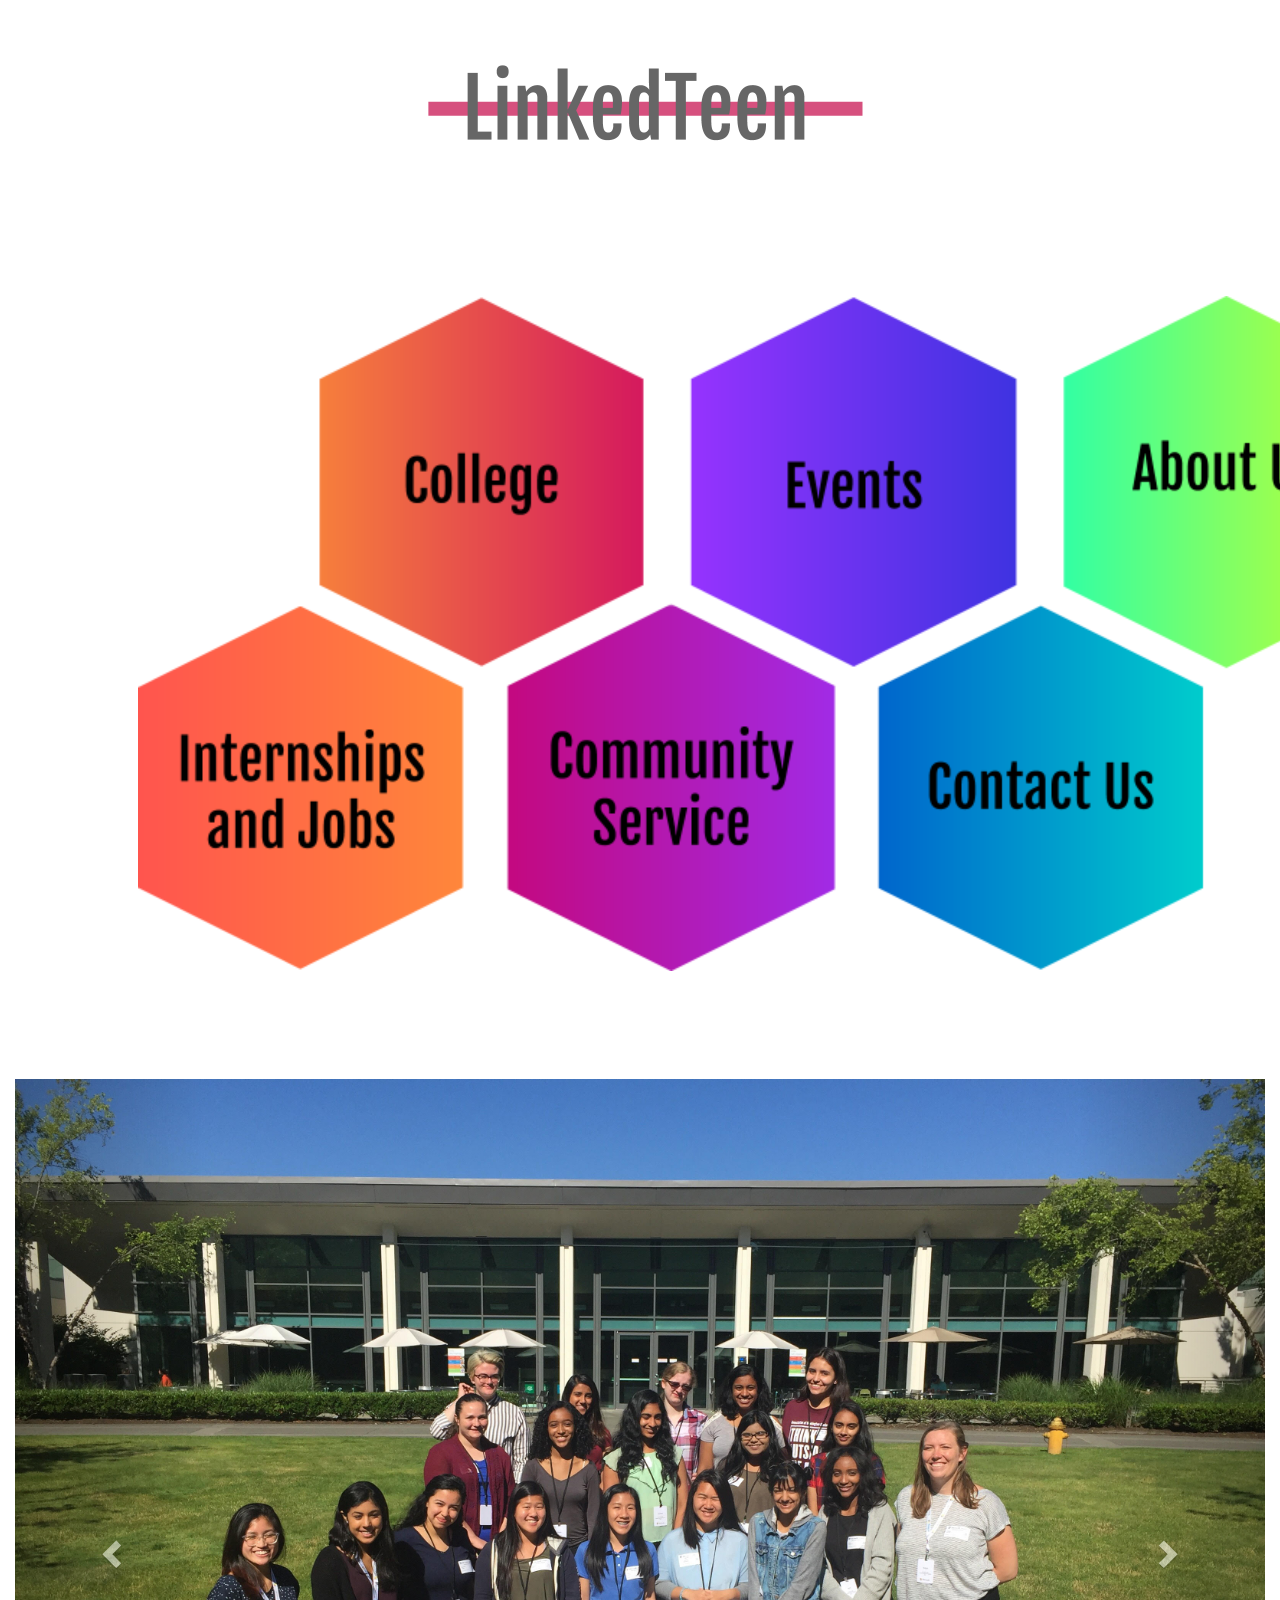
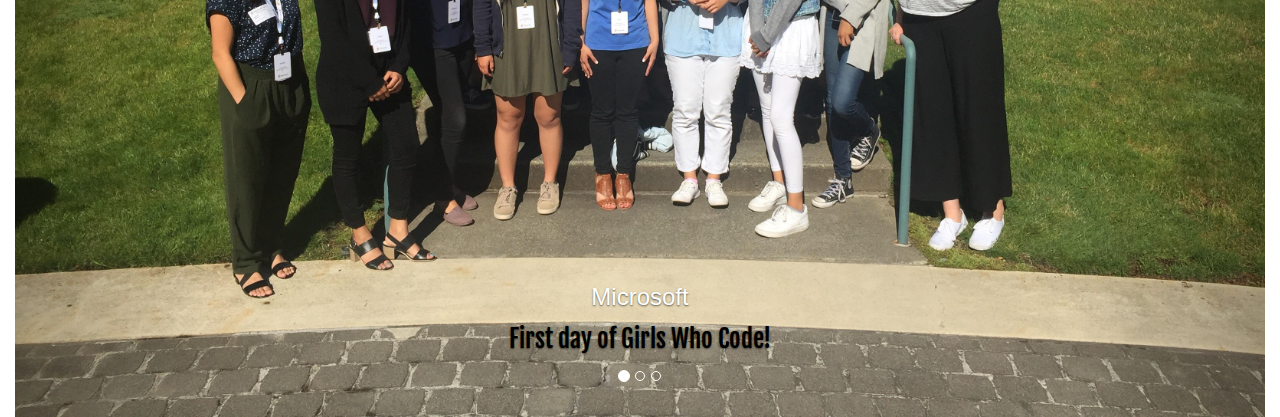
<file: index.html>
<!DOCTYPE html>
<html lang="en">
<head>
  <title>LinkedTeen</title>
  <meta charset="utf-8">
  <meta name="viewport" content="width=device-width, initial-scale=1">
  <link rel="stylesheet" href="https://maxcdn.bootstrapcdn.com/bootstrap/3.3.7/css/bootstrap.min.css">
  <script src="https://ajax.googleapis.com/ajax/libs/jquery/3.2.1/jquery.min.js"></script>
  <script src="https://maxcdn.bootstrapcdn.com/bootstrap/3.3.7/js/bootstrap.min.js"></script>
  <link href="https://fonts.googleapis.com/css?family=Fjalla+One" rel="stylesheet">

    <style>
  .carousel-inner > .item > img,
  .carousel-inner > .item > a > img {
      width: 100%;
      margin: auto;
  }
  </style>
</head>
<head>
<body>
  <div class="container-fluid" id ="Logo">
    <center>
        <img src="CSS.png" alt="" usemap="#Logo" />
        <map name="Logo" id="Logo">
            <area alt="Linked Teen" title="Logo" href="index.html" shape="poly" coords="489,160,489,56,53,66,47,162" />
        </map>
    </center>
  </div>

<body>
<div class="container-fluid">
  <img src="All_Hexagons.PNG" alt="" usemap="#hexagons" style="center" />
    <map name="hexagons" id="hexagons">
      <area alt="" title="Internships/Jobs" href="Internships_Jobs.html" shape="poly" coords="286,405,448,484,447,684,285,766,123,683,123,482" />
      <area alt="" title="College" href="College.html" shape="poly" coords="467,94,628,177,628,380,466,461,306,382,304,175" />
      <area alt="" title="Community Service" href="Community_Service.html" shape="poly" coords="656,764,819,684,821,481,656,400,492,480,493,660,493,680" />
      <area alt="" title="Events" href="Events.html" shape="poly" coords="840,103,1001,184,1001,389,840,469,677,374,677,184" />
      <area alt="" title="Contact Us" href="Contact_Us.html" shape="poly" coords="1027,402,1187,494,1189,695,1030,775,865,681,867,498" />
      <area alt="" title="About Us" href="About_Us.html" shape="poly" coords="1213,90,1373,175,1374,380,1211,464,1049,383,1049,172" />
    </map>
</div>
</body>


<div class="container-fluid">
    <!--Place for Logo-->
  <div id="myCarousel" class="carousel slide">
    <!-- Indicators -->
    <ol class="carousel-indicators">
      <li class="item1 active"></li>
      <li class="item2"></li>
      <li class="item3"></li>
    </ol>

    <!-- Wrapper for slides -->
    <div class="carousel-inner" role="listbox">

      <div class="item active">
        <img src="GWC_pic.jpg" alt="Chania" width="460" height="345">
        <div class="carousel-caption">
          <h3>Microsoft</h3>
          <p>First day of Girls Who Code!</p>
        </div>
      </div>

      <div class="item">
        <img src="group_GWC.JPG" alt="Chania" width="460" height="345">
        <div class="carousel-caption">
          <h3>West Monroe Partners</h3>
          <p>Visited West Monroe Partners to learn more about how consulting companies work in the tech world.</p>
        </div>
      </div>

      <div class="item">
        <img src="learning_GWC.JPG" alt="Flower" width="460" height="345">
        <div class="carousel-caption">
          <h3>West Monroe Partners</h3>
          <p>Met amazing people from the Twitter Girls Who Code group as well as from West Monroe!</p>
        </div>
      </div>

    </div>

    <!-- Left and right controls -->
    <a class="left carousel-control" href="#myCarousel" role="button">
      <span class="glyphicon glyphicon-chevron-left" aria-hidden="true"></span>
      <span class="sr-only">Previous</span>
    </a>
    <a class="right carousel-control" href="#myCarousel" role="button">
      <span class="glyphicon glyphicon-chevron-right" aria-hidden="true"></span>
      <span class="sr-only">Next</span>
    </a>
  </div>
</div>

<script>
$(document).ready(function(){
    // Activate Carousel
    $("#myCarousel").carousel();

    // Enable Carousel Indicators
    $(".item1").click(function(){
        $("#myCarousel").carousel(0);
    });
    $(".item2").click(function(){
        $("#myCarousel").carousel(1);
    });
    $(".item3").click(function(){
        $("#myCarousel").carousel(2);
    });
    $(".item4").click(function(){
        $("#myCarousel").carousel(3);
    });

    // Enable Carousel Controls
    $(".left").click(function(){
        $("#myCarousel").carousel("prev");
    });
    $(".right").click(function(){
        $("#myCarousel").carousel("next");
    });
});
</script>

</body>

<body>

    <style>

@-webkit-keyframes fadeEffect {
    from {opacity: 0;}
    to {opacity: 1;}
}

@keyframes fadeEffect {
    from {opacity: 0;}
    to {opacity: 1;}
}

  </style>
</body>
<head>
    <style>
      body {background-color: White;}
      h1 {color: maroon; text-align:center; font-size:45px; font-family:"Fjalla One", fjalla one;}
      h2 {color: black; text-align:center; font-size:35px; font-family:"Fjalla One", fjalla one;}
      p {color: black; text-align:center; font-size:25px; font-family: "Fjalla One", fjalla one;}
    </style>
</head>

  <script>
    function openTab(evt, TabName) {
    <!-- Declare all variables-->
    var i, tabcontent, tablinks;

    <!-- Get all elements with class="tabcontent" and hide them -->
    tabcontent = document.getElementsByClassName("tabcontent");
    for (i = 0; i < tabcontent.length; i++) {
        tabcontent[i].style.display = "none";
    }

    <!-- Get all elements with class="tablinks" and remove the class "active" -->
    tablinks = document.getElementsByClassName("tablinks");
    for (i = 0; i < tablinks.length; i++) {
        tablinks[i].className = tablinks[i].className.replace(" active", "");
    }

    <!-- Show the current tab, and add an "active" class to the button that opened the tab -->
    document.getElementById(TabName).style.display = "block";
    evt.currentTarget.className += " active";
    }

  </script>

</html>
</file>
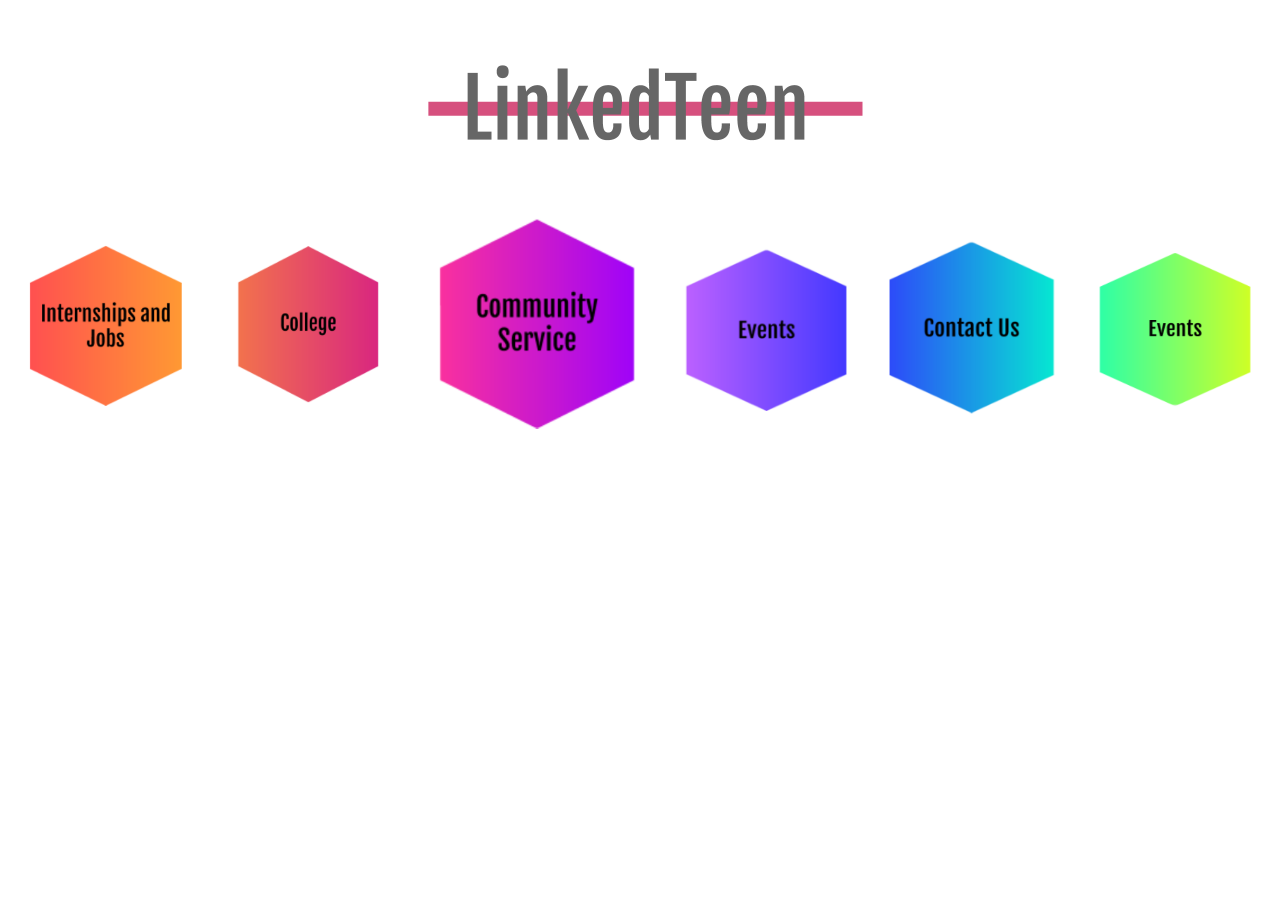
<file: Community_Service.html>
<!DOCTYPE html>

<html lang="en">

  <head>

    <title>Community Service</title>

      <meta charset="utf-8">

      <meta name="viewport" content="width=device-width, initial-scale=1">

      <link rel="stylesheet" href="https://maxcdn.bootstrapcdn.com/bootstrap/3.3.7/css/bootstrap.min.css">

      <script src="https://ajax.googleapis.com/ajax/libs/jquery/3.2.1/jquery.min.js"></script>

      <script src="https://maxcdn.bootstrapcdn.com/bootstrap/3.3.7/js/bootstrap.min.js"></script>

    <body>

  <div id ="Logo">

      <center>

          <img src="CSS.png" alt="" usemap="#Logo" />

          <map name="Logo" id="Logo">

              <area alt="Linked Teen" title="Logo" href="index.html" shape="poly" coords="489,160,489,56,53,66,47,162" />

          </map>

      </center>

  </div>

    <div>

      <center>

        <img src="Hexagon1.png" alt="Internships_Jobs" usemap="#Hexagon 1" style="width:200px;height:200px"/>

        <map name="Hexagon 1" id="Hexagon 1">

            <area alt="" title="" href="Internships_Jobs.html" shape="poly" coords="43,253,44,97,176,33,307,100,308,254,176,320" />

        </map>



        <img src="Hexagon2.png" alt="College" usemap="#Hexagon 2" style="width:200px;height:200px" />

        <map name="Hexagon 2" id="Hexagon 2">

            <area alt="College" title="College" href="College.html" shape="poly" coords="185,32,314,98,314,252,184,316,54,250,54,100" />

        </map>



        <img src="Hexagon3.PNG" alt="Community_Service" usemap="#Hexagon 3" style="width:250px;height:250px"/>

        <map name="Hexagon 3" id="Hexagon 3">

            <area alt="Community_Service" title="Community_Service" href="Community_Service.html" shape="poly" coords="165,19,295,87,296,236,166,299,38,235,36,85" />

        </map>



        <img src="Hexagon4.PNG" alt="Events" usemap="#Hexagon 4" style="width:200px;height:200px"/>

        <map name="Hexagon 4" id="Hexagon 4">

          <area alt="Events" title="Events" href="Events.html" shape="poly" coords="176,45,305,113,305,278,173,344,43,281,44,109" />

        </map>



        <img src="Hexagon5.PNG" alt="Contact_Us" usemap="#Hexagon 5" style="width:200px;height:200px"/>

        <map name="Hexagon 5" id="Hexagon 5">

          <area alt="Contact_Us" title="Contact_Us" href="Contact_Us.html" shape="poly" coords="169,36,298,101,298,256,170,320,40,252,40,100" />

        </map>



        <img src="Hexagon6.PNG" alt="About_Us" usemap="#Hexagon 6" style="width:200px;height:200px"/>

        <map name="Hexagon 6" id="Hexagon 6">

          <area alt="About_Us" title="About_Us" href="About_Us.html" shape="poly" coords="178,53,317,122,319,303,178,373,38,300,37,121" />

        </map>

      </center>

    </div>



      <!-- start sw-rss-feed code -->

    <div>

    <style>

      feed-container {font-size: 20px}

      feed-header {font-size: 20px}

    </style>



      <div style="text-align:center;">

<script type="text/javascript">



<!--



rssfeed_url = new Array();



rssfeed_url[0]="https://linkedteen-community-service.blogspot.com/";



rssfeed_frame_width="800";



rssfeed_frame_height="300";



rssfeed_scroll="off";



rssfeed_scroll_step="6";



rssfeed_scroll_bar="on";



rssfeed_target="_blank";



rssfeed_font_size="100px";



rssfeed_font_face="impact";



rssfeed_border="on";



rssfeed_css_url="https://feed.surfing-waves.com/css/style3a.css";



rssfeed_title="on";



rssfeed_title_name="Community Service";



rssfeed_title_bgcolor="#FE642E";



rssfeed_title_color="#fff";



rssfeed_title_bgimage="";



rssfeed_footer="off";



rssfeed_footer_name="rss feed";



rssfeed_footer_bgcolor="#FE642E";



rssfeed_footer_color="#333";



rssfeed_footer_bgimage="";



rssfeed_item_title_length="50";



rssfeed_item_title_color="#666";



rssfeed_item_bgcolor="#FE642E";



rssfeed_item_bgimage="";



rssfeed_item_border_bottom="on";



rssfeed_item_source_icon="off";



rssfeed_item_date="off";



rssfeed_item_description="on";



rssfeed_item_description_length="200";



rssfeed_item_description_color="#666";



rssfeed_item_description_link_color="#333";



rssfeed_item_description_tag="off";



rssfeed_no_items="0";



rssfeed_cache = "6a868357eb5ab7f878f300b2acf40e6c";

//-->



</script>



<script type="text/javascript" src="//feed.surfing-waves.com/js/rss-feed.js"></script>



      </div>



    </body>



  </head>



</html>
</file>
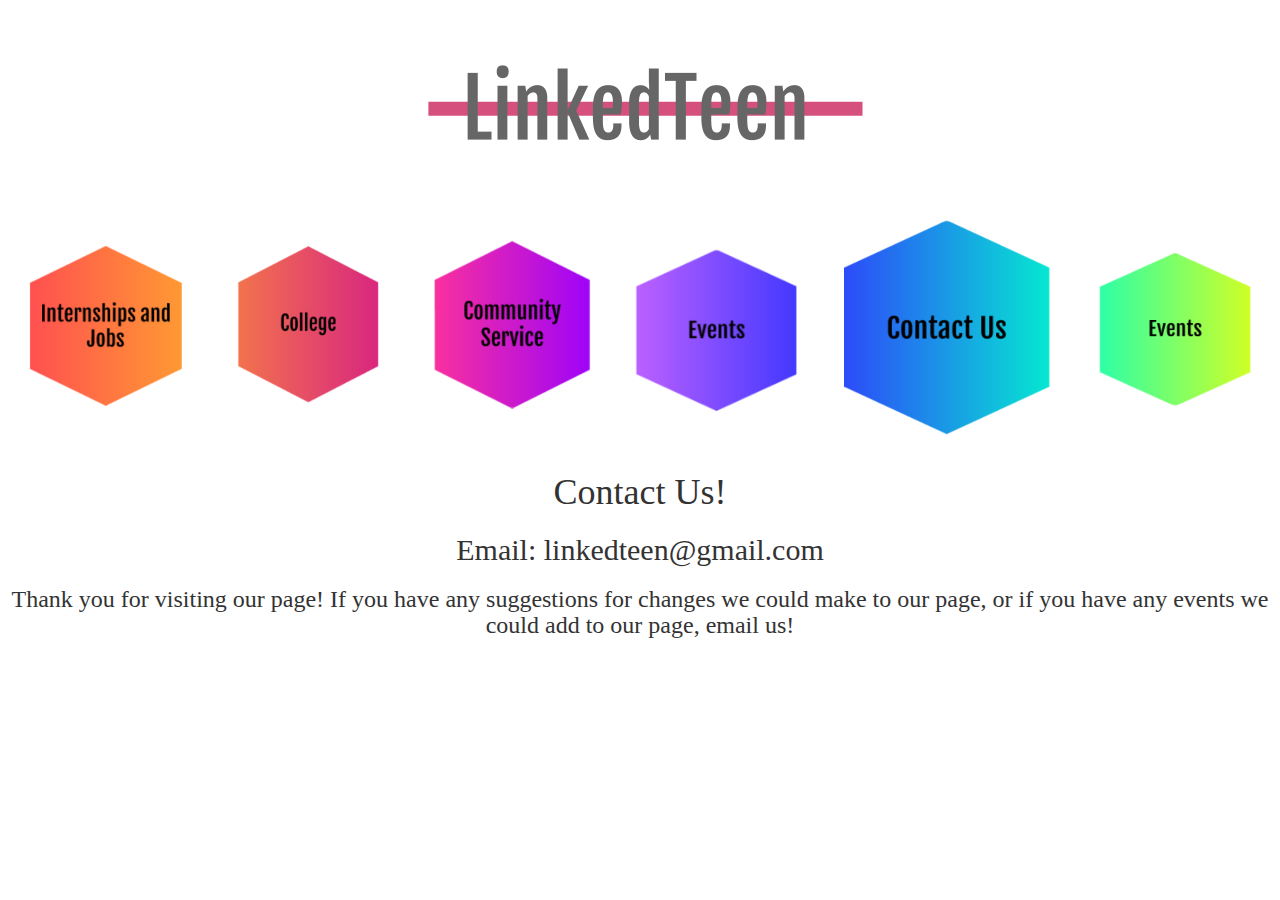
<file: Contact_Us.html>
<!DOCTYPE html>
<html lang="en">
  <head>
    <title>Contact Us</title>
      <meta charset="utf-8">
      <meta name="viewport" content="width=device-width, initial-scale=1">
      <link rel="stylesheet" href="https://maxcdn.bootstrapcdn.com/bootstrap/3.3.7/css/bootstrap.min.css">
      <script src="https://ajax.googleapis.com/ajax/libs/jquery/3.2.1/jquery.min.js"></script>
      <script src="https://maxcdn.bootstrapcdn.com/bootstrap/3.3.7/js/bootstrap.min.js"></script>
    <body>
  <div id ="Logo">
      <center>
          <img src="CSS.png" alt="" usemap="#Logo" />
          <map name="Logo" id="Logo">
              <area alt="Linked Teen" title="Logo" href="index.html" shape="poly" coords="489,160,489,56,53,66,47,162" />
          </map>
      </center>
  </div>
    <div>
      <center>
        <img src="Hexagon1.png" alt="Internships_Jobs" usemap="#Hexagon 1" style="width:200px;height:200px"/>
        <map name="Hexagon 1" id="Hexagon 1">
            <area alt="" title="" href="Internships_Jobs.html" shape="poly" coords="43,253,44,97,176,33,307,100,308,254,176,320" />
        </map>

        <img src="Hexagon2.png" alt="College" usemap="#Hexagon 2" style="width:200px;height:200px" />
        <map name="Hexagon 2" id="Hexagon 2">
            <area alt="College" title="College" href="College.html" shape="poly" coords="185,32,314,98,314,252,184,316,54,250,54,100" />
        </map>

        <img src="Hexagon3.PNG" alt="Community_Service" usemap="#Hexagon 3" style="width:200px;height:200px"/>
        <map name="Hexagon 3" id="Hexagon 3">
            <area alt="Community_Service" title="Community_Service" href="Community_Service.html" shape="poly" coords="165,19,295,87,296,236,166,299,38,235,36,85" />
        </map>

        <img src="Hexagon4.PNG" alt="Events" usemap="#Hexagon 4" style="width:200px;height:200px"/>
        <map name="Hexagon 4" id="Hexagon 4">
          <area alt="Events" title="Events" href="Events.html" shape="poly" coords="176,45,305,113,305,278,173,344,43,281,44,109" />
        </map>

        <img src="Hexagon5.PNG" alt="Contact_Us" usemap="#Hexagon 5" style="width:250px;height:250px"/>
        <map name="Hexagon 5" id="Hexagon 5">
          <area alt="Contact_Us" title="Contact_Us" href="Contact_Us.html" shape="poly" coords="169,36,298,101,298,256,170,320,40,252,40,100" />
        </map>

        <img src="Hexagon6.PNG" alt="About_Us" usemap="#Hexagon 6" style="width:200px;height:200px"/>
        <map name="Hexagon 6" id="Hexagon 6">
          <area alt="About_Us" title="About_Us" href="About_Us.html" shape="poly" coords="178,53,317,122,319,303,178,373,38,300,37,121" />
        </map>
      </center>
    </div>
    </body>

    <style>
      h1 {font-family: "Fjalla One", fjalla one; text-align: center;}
      h2 {font-family: "Fjalla One", fjalla one; text-align: center;}
      h3 {font-family: "Fjalla One", fjalla one; text-align: center;}
    </style>

    <h1>Contact Us!</h1>
    <h2>Email: linkedteen@gmail.com</h2>
    <h3>Thank you for visiting our page! If you have any suggestions for changes we could make to our page, or if you have any events we could add to our page, email us!</h3>

  </head>

</html>
</file>
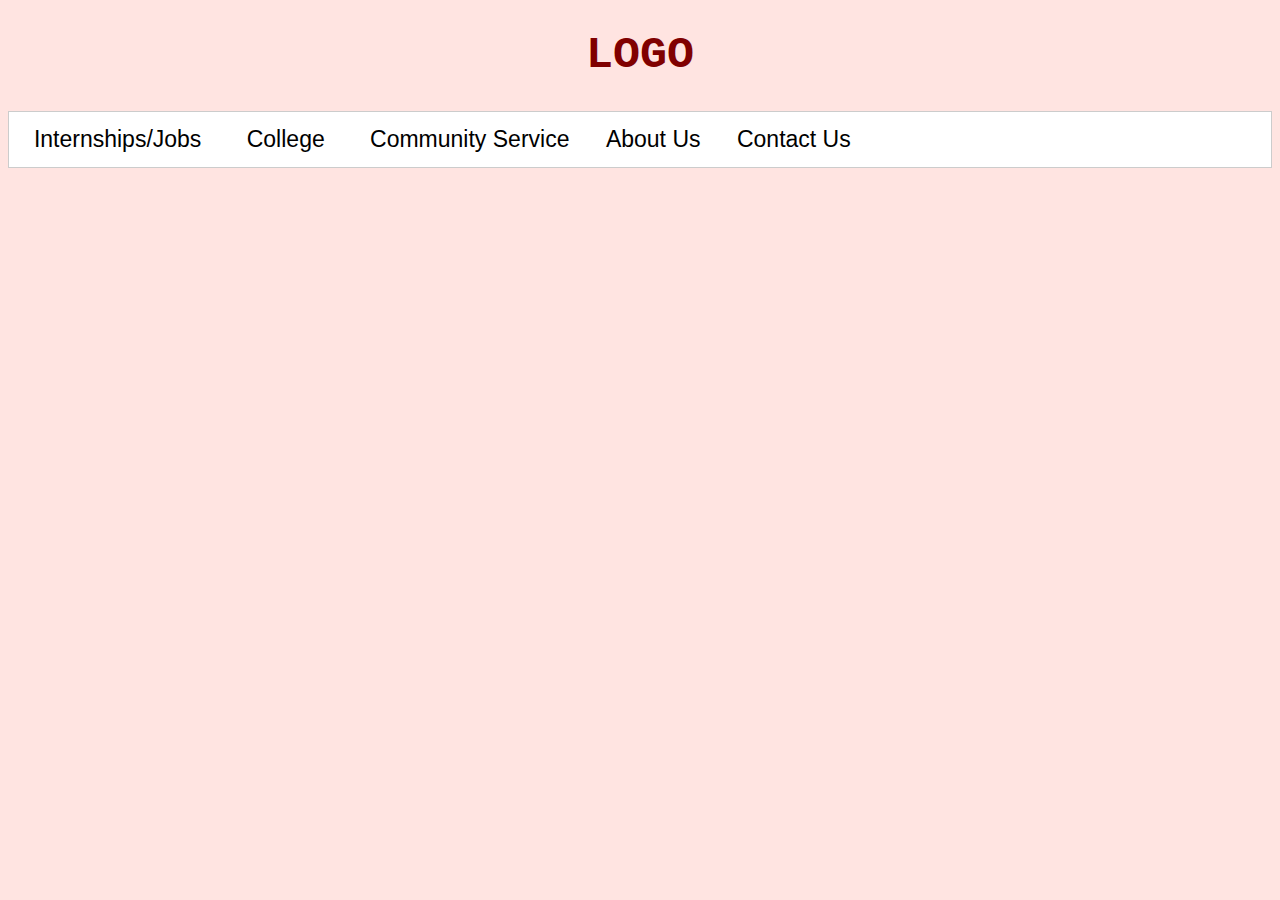
<file: project.html>
<!DOCTYPE html>
<html>

  <head>
    <title>Linked Teen</title>
  </head>

  <body>
    <style>
      body {font-family: "Lato", sans-serif;}

      /* Style the tab */
      div.tab {
          overflow: hidden;
          border: 1px solid #ccc;
          background-color: white;
      }
      div.tab button {
          background-color: inherit;
          float: center;
          border: none;
          outline: none;
          cursor: pointer;
          padding: 14px 16px;
          transition: 0.3s;
          font-size: 23px;
      }
      /* Change background color of buttons on hover */
      div.tab button:hover {
          background-color: #ddd;
      }
      /* Create an active/current tablink class */
      div.tab button.active {
          background-color: #ccc;
      }
      /* Style the tab content */
      .tabcontent {
          display: none;
          padding: 6px 12px;
          border: 1px solid #ccc;
          border-top: none;
      }

      .tabcontent {
    -webkit-animation: fadeEffect 1s;
    animation: fadeEffect 1s; /* Fading effect takes 1 second */
}

@-webkit-keyframes fadeEffect {
    from {opacity: 0;}
    to {opacity: 1;}
}

@keyframes fadeEffect {
    from {opacity: 0;}
    to {opacity: 1;}
}

  </style>


  <head>


   <style>

      body {background-color: MistyRose;}
      h1 {color: maroon; text-align:center; font-size:45px; font-family:Courier New;}
      h2 {color: black; text-align:center; font-size:35px; font-family:arial;}
      p {color: black; text-align:center; font-size:25px; font-family: arial;}
    </style>





  <body>



    <h1>LOGO</h1>


    <div class="tab">
      <button class="tablinks" onclick="openTab(event, 'Internships_Jobs')">Internships/Jobs</button>
      <button class="tablinks" onclick="openTab(event, 'College')">College</button>
      <button class="tablinks" onclick="openTab(event, 'Community_Service')">Community Service</button>
      <button class="tablinks" onclick="openTab(event, 'About_Us')">About Us</button>
      <button class="tablinks" onclick="openTab(event, 'Contact_Us')">Contact Us</button>
    </div>

    <div id="Internships_Jobs" class="tabcontent">
      /*put in the code that you want on this page*/
    </div>

    <div id="College" class="tabcontent">
      /*put in the code that you want on this page*/
    </div>

    <div id="Community_Service" class="tabcontent">
      /*put in the code that you want on this page*/
    </div>

    <div id="About_Us" class="tabcontent">
      /*put in the code that you want on this page*/
    </div>

    <div id="Contact_Us" class="tabcontent">
      /*put in the code that you want on this page*/
    </div>

  <script>
    function openTab(evt, TabName) {
    // Declare all variables
    var i, tabcontent, tablinks;

    // Get all elements with class="tabcontent" and hide them
    tabcontent = document.getElementsByClassName("tabcontent");
    for (i = 0; i < tabcontent.length; i++) {
        tabcontent[i].style.display = "none";
    }

    // Get all elements with class="tablinks" and remove the class "active"
    tablinks = document.getElementsByClassName("tablinks");
    for (i = 0; i < tablinks.length; i++) {
        tablinks[i].className = tablinks[i].className.replace(" active", "");
    }

    // Show the current tab, and add an "active" class to the button that opened the tab
    document.getElementById(TabName).style.display = "block";
    evt.currentTarget.className += " active";
    }

  </script>

    </head>
    
  </body>






</html>
</file>
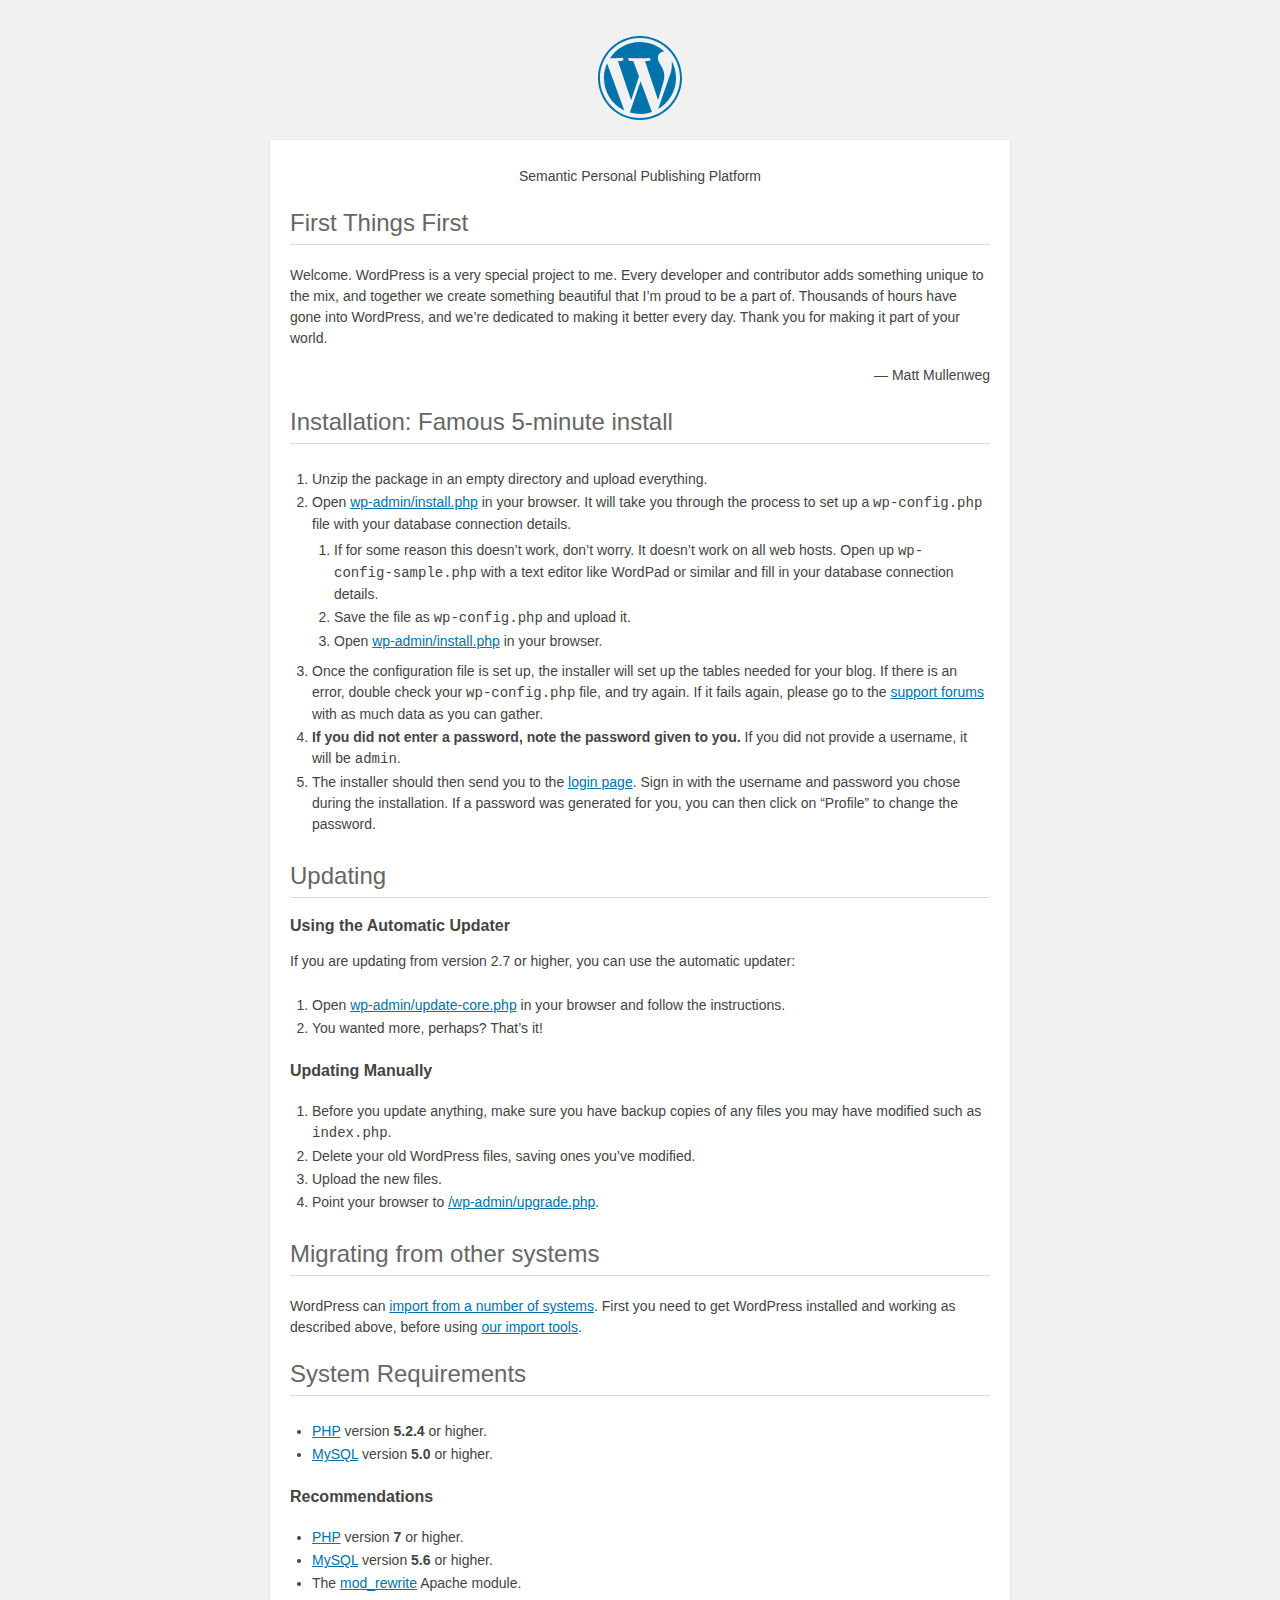
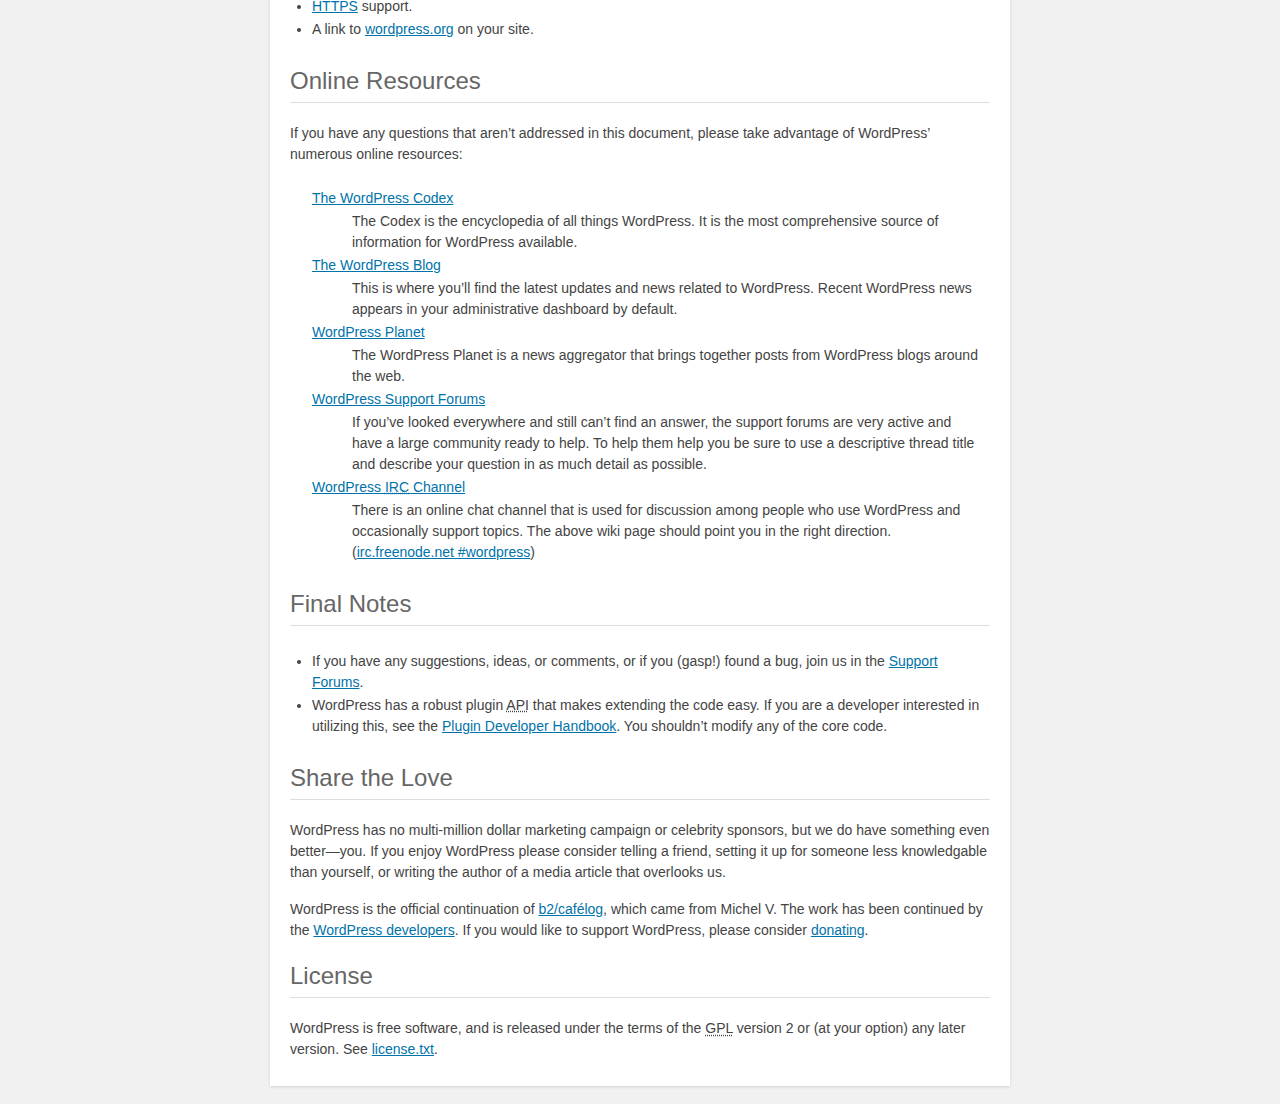
<file: WordPress/WordPress-master/readme.html>
<!DOCTYPE html>
<html>
<head>
	<meta name="viewport" content="width=device-width" />
	<meta http-equiv="Content-Type" content="text/html; charset=utf-8" />
	<title>WordPress &#8250; ReadMe</title>
	<link rel="stylesheet" href="wp-admin/css/install.css?ver=20100228" type="text/css" />
</head>
<body>
<h1 id="logo">
	<a href="https://wordpress.org/"><img alt="WordPress" src="wp-admin/images/wordpress-logo.png" /></a>
</h1>
<p style="text-align: center">Semantic Personal Publishing Platform</p>

<h2>First Things First</h2>
<p>Welcome. WordPress is a very special project to me. Every developer and contributor adds something unique to the mix, and together we create something beautiful that I&#8217;m proud to be a part of. Thousands of hours have gone into WordPress, and we&#8217;re dedicated to making it better every day. Thank you for making it part of your world.</p>
<p style="text-align: right">&#8212; Matt Mullenweg</p>

<h2>Installation: Famous 5-minute install</h2>
<ol>
	<li>Unzip the package in an empty directory and upload everything.</li>
	<li>Open <span class="file"><a href="wp-admin/install.php">wp-admin/install.php</a></span> in your browser. It will take you through the process to set up a <code>wp-config.php</code> file with your database connection details.
		<ol>
			<li>If for some reason this doesn&#8217;t work, don&#8217;t worry. It doesn&#8217;t work on all web hosts. Open up <code>wp-config-sample.php</code> with a text editor like WordPad or similar and fill in your database connection details.</li>
			<li>Save the file as <code>wp-config.php</code> and upload it.</li>
			<li>Open <span class="file"><a href="wp-admin/install.php">wp-admin/install.php</a></span> in your browser.</li>
		</ol>
	</li>
	<li>Once the configuration file is set up, the installer will set up the tables needed for your blog. If there is an error, double check your <code>wp-config.php</code> file, and try again. If it fails again, please go to the <a href="https://wordpress.org/support/" title="WordPress support">support forums</a> with as much data as you can gather.</li>
	<li><strong>If you did not enter a password, note the password given to you.</strong> If you did not provide a username, it will be <code>admin</code>.</li>
	<li>The installer should then send you to the <a href="wp-login.php">login page</a>. Sign in with the username and password you chose during the installation. If a password was generated for you, you can then click on &#8220;Profile&#8221; to change the password.</li>
</ol>

<h2>Updating</h2>
<h3>Using the Automatic Updater</h3>
<p>If you are updating from version 2.7 or higher, you can use the automatic updater:</p>
<ol>
	<li>Open <span class="file"><a href="wp-admin/update-core.php">wp-admin/update-core.php</a></span> in your browser and follow the instructions.</li>
	<li>You wanted more, perhaps? That&#8217;s it!</li>
</ol>

<h3>Updating Manually</h3>
<ol>
	<li>Before you update anything, make sure you have backup copies of any files you may have modified such as <code>index.php</code>.</li>
	<li>Delete your old WordPress files, saving ones you&#8217;ve modified.</li>
	<li>Upload the new files.</li>
	<li>Point your browser to <span class="file"><a href="wp-admin/upgrade.php">/wp-admin/upgrade.php</a>.</span></li>
</ol>

<h2>Migrating from other systems</h2>
<p>WordPress can <a href="https://codex.wordpress.org/Importing_Content">import from a number of systems</a>. First you need to get WordPress installed and working as described above, before using <a href="wp-admin/import.php" title="Import to WordPress">our import tools</a>.</p>

<h2>System Requirements</h2>
<ul>
	<li><a href="https://secure.php.net/">PHP</a> version <strong>5.2.4</strong> or higher.</li>
	<li><a href="https://www.mysql.com/">MySQL</a> version <strong>5.0</strong> or higher.</li>
</ul>

<h3>Recommendations</h3>
<ul>
	<li><a href="https://secure.php.net/">PHP</a> version <strong>7</strong> or higher.</li>
	<li><a href="https://www.mysql.com/">MySQL</a> version <strong>5.6</strong> or higher.</li>
	<li>The <a href="https://httpd.apache.org/docs/2.2/mod/mod_rewrite.html">mod_rewrite</a> Apache module.</li>
	<li><a href="https://wordpress.org/news/2016/12/moving-toward-ssl/">HTTPS</a> support.</li>
	<li>A link to <a href="https://wordpress.org/">wordpress.org</a> on your site.</li>
</ul>

<h2>Online Resources</h2>
<p>If you have any questions that aren&#8217;t addressed in this document, please take advantage of WordPress&#8217; numerous online resources:</p>
<dl>
	<dt><a href="https://codex.wordpress.org/">The WordPress Codex</a></dt>
		<dd>The Codex is the encyclopedia of all things WordPress. It is the most comprehensive source of information for WordPress available.</dd>
	<dt><a href="https://wordpress.org/news/">The WordPress Blog</a></dt>
		<dd>This is where you&#8217;ll find the latest updates and news related to WordPress. Recent WordPress news appears in your administrative dashboard by default.</dd>
	<dt><a href="https://planet.wordpress.org/">WordPress Planet</a></dt>
		<dd>The WordPress Planet is a news aggregator that brings together posts from WordPress blogs around the web.</dd>
	<dt><a href="https://wordpress.org/support/">WordPress Support Forums</a></dt>
		<dd>If you&#8217;ve looked everywhere and still can&#8217;t find an answer, the support forums are very active and have a large community ready to help. To help them help you be sure to use a descriptive thread title and describe your question in as much detail as possible.</dd>
	<dt><a href="https://codex.wordpress.org/IRC">WordPress <abbr title="Internet Relay Chat">IRC</abbr> Channel</a></dt>
		<dd>There is an online chat channel that is used for discussion among people who use WordPress and occasionally support topics. The above wiki page should point you in the right direction. (<a href="irc://irc.freenode.net/wordpress">irc.freenode.net #wordpress</a>)</dd>
</dl>

<h2>Final Notes</h2>
<ul>
	<li>If you have any suggestions, ideas, or comments, or if you (gasp!) found a bug, join us in the <a href="https://wordpress.org/support/">Support Forums</a>.</li>
	<li>WordPress has a robust plugin <abbr title="application programming interface">API</abbr> that makes extending the code easy. If you are a developer interested in utilizing this, see the <a href="https://developer.wordpress.org/plugins/">Plugin Developer Handbook</a>. You shouldn&#8217;t modify any of the core code.</li>
</ul>

<h2>Share the Love</h2>
<p>WordPress has no multi-million dollar marketing campaign or celebrity sponsors, but we do have something even better&#8212;you. If you enjoy WordPress please consider telling a friend, setting it up for someone less knowledgable than yourself, or writing the author of a media article that overlooks us.</p>

<p>WordPress is the official continuation of <a href="http://cafelog.com/">b2/caf&#233;log</a>, which came from Michel V. The work has been continued by the <a href="https://wordpress.org/about/">WordPress developers</a>. If you would like to support WordPress, please consider <a href="https://wordpress.org/donate/" title="Donate to WordPress">donating</a>.</p>

<h2>License</h2>
<p>WordPress is free software, and is released under the terms of the <abbr title="GNU General Public License">GPL</abbr> version 2 or (at your option) any later version. See <a href="license.txt">license.txt</a>.</p>

</body>
</html>
</file>
<file: WordPress/WordPress-master/wp-admin/css/install.css>
html {
	background: #f1f1f1;
	margin: 0 20px;
}

body {
	background: #fff;
	color: #444;
	font-family: -apple-system, BlinkMacSystemFont, "Segoe UI", Roboto, Oxygen-Sans, Ubuntu, Cantarell, "Helvetica Neue", sans-serif;
	margin: 140px auto 25px;
	padding: 20px 20px 10px 20px;
	max-width: 700px;
	-webkit-font-smoothing: subpixel-antialiased;
	box-shadow: 0 1px 3px rgba(0,0,0,0.13);
}

a {
	color: #0073aa;
}

a:hover,
a:active {
	color: #00a0d2;
}

a:focus {
	color: #124964;
	box-shadow:
		0 0 0 1px #5b9dd9,
		0 0 2px 1px rgba(30, 140, 190, .8);
}

.ie8 a:focus {
	outline: #5b9dd9 solid 1px;
}

h1, h2 {
	border-bottom: 1px solid #ddd;
	clear: both;
	color: #666;
	font-size: 24px;
	padding: 0;
	padding-bottom: 7px;
	font-weight: 400;
}

h3 {
	font-size: 16px;
}

p, li, dd, dt {
	padding-bottom: 2px;
	font-size: 14px;
	line-height: 1.5;
}

code, .code {
	font-family: Consolas, Monaco, monospace;
}

ul, ol, dl {
	padding: 5px 5px 5px 22px;
}

a img {
	border:0
}
abbr {
	border: 0;
	font-variant: normal;
}

fieldset {
	border: 0;
	padding: 0;
	margin: 0;
}

label {
	cursor: pointer;
}

#logo {
	margin: 6px 0 14px 0;
	padding: 0 0 7px 0;
	border-bottom: none;
	text-align:center
}
#logo a {
	background-image: url(../images/w-logo-blue.png?ver=20131202);
	background-image: none, url(../images/wordpress-logo.svg?ver=20131107);
	background-size: 84px;
	background-position: center top;
	background-repeat: no-repeat;
	color: #444; /* same as login.css */
	height: 84px;
	font-size: 20px;
	font-weight: 400;
	line-height: 1.3em;
	margin: -130px auto 25px;
	padding: 0;
	text-decoration: none;
	width: 84px;
	text-indent: -9999px;
	outline: none;
	overflow: hidden;
	display: block;
}

#logo a:focus {
	box-shadow: none;
}

.step {
	margin: 20px 0 15px;
}
.step, th {
	text-align: left;
	padding: 0;
}
.language-chooser.wp-core-ui .step .button.button-large {
	height: 36px;
	font-size: 14px;
	line-height: 33px;
	vertical-align: middle;
}
textarea {
	border: 1px solid #ddd;
	font-family: -apple-system, BlinkMacSystemFont, "Segoe UI", Roboto, Oxygen-Sans, Ubuntu, Cantarell, "Helvetica Neue", sans-serif;
	width: 100%;
	box-sizing: border-box;
}

.form-table {
	border-collapse: collapse;
	margin-top: 1em;
	width: 100%;
}

.form-table td {
	margin-bottom: 9px;
	padding: 10px 20px 10px 0;
	font-size: 14px;
	vertical-align: top
}

.form-table th {
	font-size: 14px;
	text-align: left;
	padding: 10px 20px 10px 0;
	width: 140px;
	vertical-align: top;
}

.form-table code {
	line-height: 18px;
	font-size: 14px;
}

.form-table p {
	margin: 4px 0 0 0;
	font-size: 11px;
}

.form-table input {
	line-height: 20px;
	font-size: 15px;
	padding: 3px 5px;
	border: 1px solid #ddd;
	box-shadow: inset 0 1px 2px rgba(0,0,0,0.07);
}

input,
submit {
	font-family: -apple-system, BlinkMacSystemFont, "Segoe UI", Roboto, Oxygen-Sans, Ubuntu, Cantarell, "Helvetica Neue", sans-serif;
}

.form-table input[type=text],
.form-table input[type=email],
.form-table input[type=url],
.form-table input[type=password] {
	width: 206px;
}

.form-table th p {
	font-weight: 400;
}

.form-table.install-success th,
.form-table.install-success td {
	vertical-align: middle;
	padding: 16px 20px 16px 0;
}

.form-table.install-success td p {
	margin: 0;
	font-size: 14px;
}

.form-table.install-success td code {
	margin: 0;
	font-size: 18px;
}

#error-page {
	margin-top: 50px;
}

#error-page p {
	font-size: 14px;
	line-height: 18px;
	margin: 25px 0 20px;
}

#error-page code, .code {
	font-family: Consolas, Monaco, monospace;
}

.wp-hide-pw > .dashicons {
	line-height: inherit;
}

#pass-strength-result {
	background-color: #eee;
	border: 1px solid #ddd;
	color: #23282d;
	margin: -2px 5px 5px 0px;
	padding: 3px 5px;
	text-align: center;
	width: 218px;
	box-sizing: border-box;
	opacity: 0;
}

#pass-strength-result.short {
	background-color: #f1adad;
	border-color: #e35b5b;
	opacity: 1;
}

#pass-strength-result.bad {
	background-color: #fbc5a9;
	border-color: #f78b53;
	opacity: 1;
}

#pass-strength-result.good {
	background-color: #ffe399;
	border-color: #ffc733;
	opacity: 1;
}

#pass-strength-result.strong {
	background-color: #c1e1b9;
	border-color: #83c373;
	opacity: 1;
}

#pass1.short, #pass1-text.short {
	border-color: #e35b5b;
}

#pass1.bad, #pass1-text.bad {
	border-color: #f78b53;
}

#pass1.good, #pass1-text.good {
	border-color: #ffc733;
}

#pass1.strong, #pass1-text.strong {
	border-color: #83c373;
}

.pw-weak {
	display: none;
}

.message {
	border-left: 4px solid #dc3232;
	padding: .7em .6em;
	background-color: #fbeaea;
}

/* rtl:ignore */
#dbname,
#uname,
#pwd,
#dbhost,
#prefix,
#user_login,
#admin_email,
#pass1,
#pass2 {
	direction: ltr;
}

#pass1-text,
.show-password #pass1 {
	display: none;
}

.show-password #pass1-text
{
	display: inline-block;
}

.form-table span.description.important {
	font-size: 12px;
}


/* localization */
body.rtl,
.rtl textarea,
.rtl input,
.rtl submit {
	font-family: Tahoma, sans-serif;
}

:lang(he-il) body.rtl,
:lang(he-il) .rtl textarea,
:lang(he-il) .rtl input,
:lang(he-il) .rtl submit {
	font-family: Arial, sans-serif;
}

@media only screen and (max-width: 799px) {
	body {
		margin-top: 115px;
	}
	#logo a {
		margin: -125px auto 30px;
	}
}

@media screen and ( max-width: 782px ) {

	.form-table {
		margin-top: 0;
	}

	.form-table th,
	.form-table td {
		display: block;
		width: auto;
		vertical-align: middle;
	}

	.form-table th {
		padding: 20px 0 0;
	}

	.form-table td {
		padding: 5px 0;
		border: 0;
		margin: 0;
	}

	textarea,
	input {
		font-size: 16px;
	}

	.form-table td input[type="text"],
	.form-table td input[type="email"],
	.form-table td input[type="url"],
	.form-table td input[type="password"],
	.form-table td select,
	.form-table td textarea,
	.form-table span.description {
		width: 100%;
		font-size: 16px;
		line-height: 1.5;
		padding: 7px 10px;
		display: block;
		max-width: none;
		box-sizing: border-box;
	}

}

body.language-chooser {
	max-width: 300px;
}

.language-chooser select {
	padding: 8px;
	width: 100%;
	display: block;
	border: 1px solid #ddd;
	background-color: #fff;
	color: #32373c;
	font-size: 16px;
	font-family: Arial, sans-serif;
	font-weight: 400;
}

.language-chooser p {
	text-align: right;
}

.screen-reader-input,
.screen-reader-text {
	position: absolute;
	margin: -1px;
	padding: 0;
	height: 1px;
	width: 1px;
	overflow: hidden;
	clip: rect(0 0 0 0);
	border: 0;
}

.spinner {
	background: url(../images/spinner.gif) no-repeat;
	background-size: 20px 20px;
	visibility: hidden;
	opacity: 0.7;
	filter: alpha(opacity=70);
	width: 20px;
	height: 20px;
	margin: 2px 5px 0;
}

.step .spinner {
	display: inline-block;
	vertical-align: middle;
	margin-right: 15px;
}

.button.hide-if-no-js,
.hide-if-no-js {
	display: none;
}

/**
 * HiDPI Displays
 */
@media print,
  (-webkit-min-device-pixel-ratio: 1.25),
  (min-resolution: 120dpi) {

	.spinner {
		background-image: url(../images/spinner-2x.gif);
	}

}
</file>
